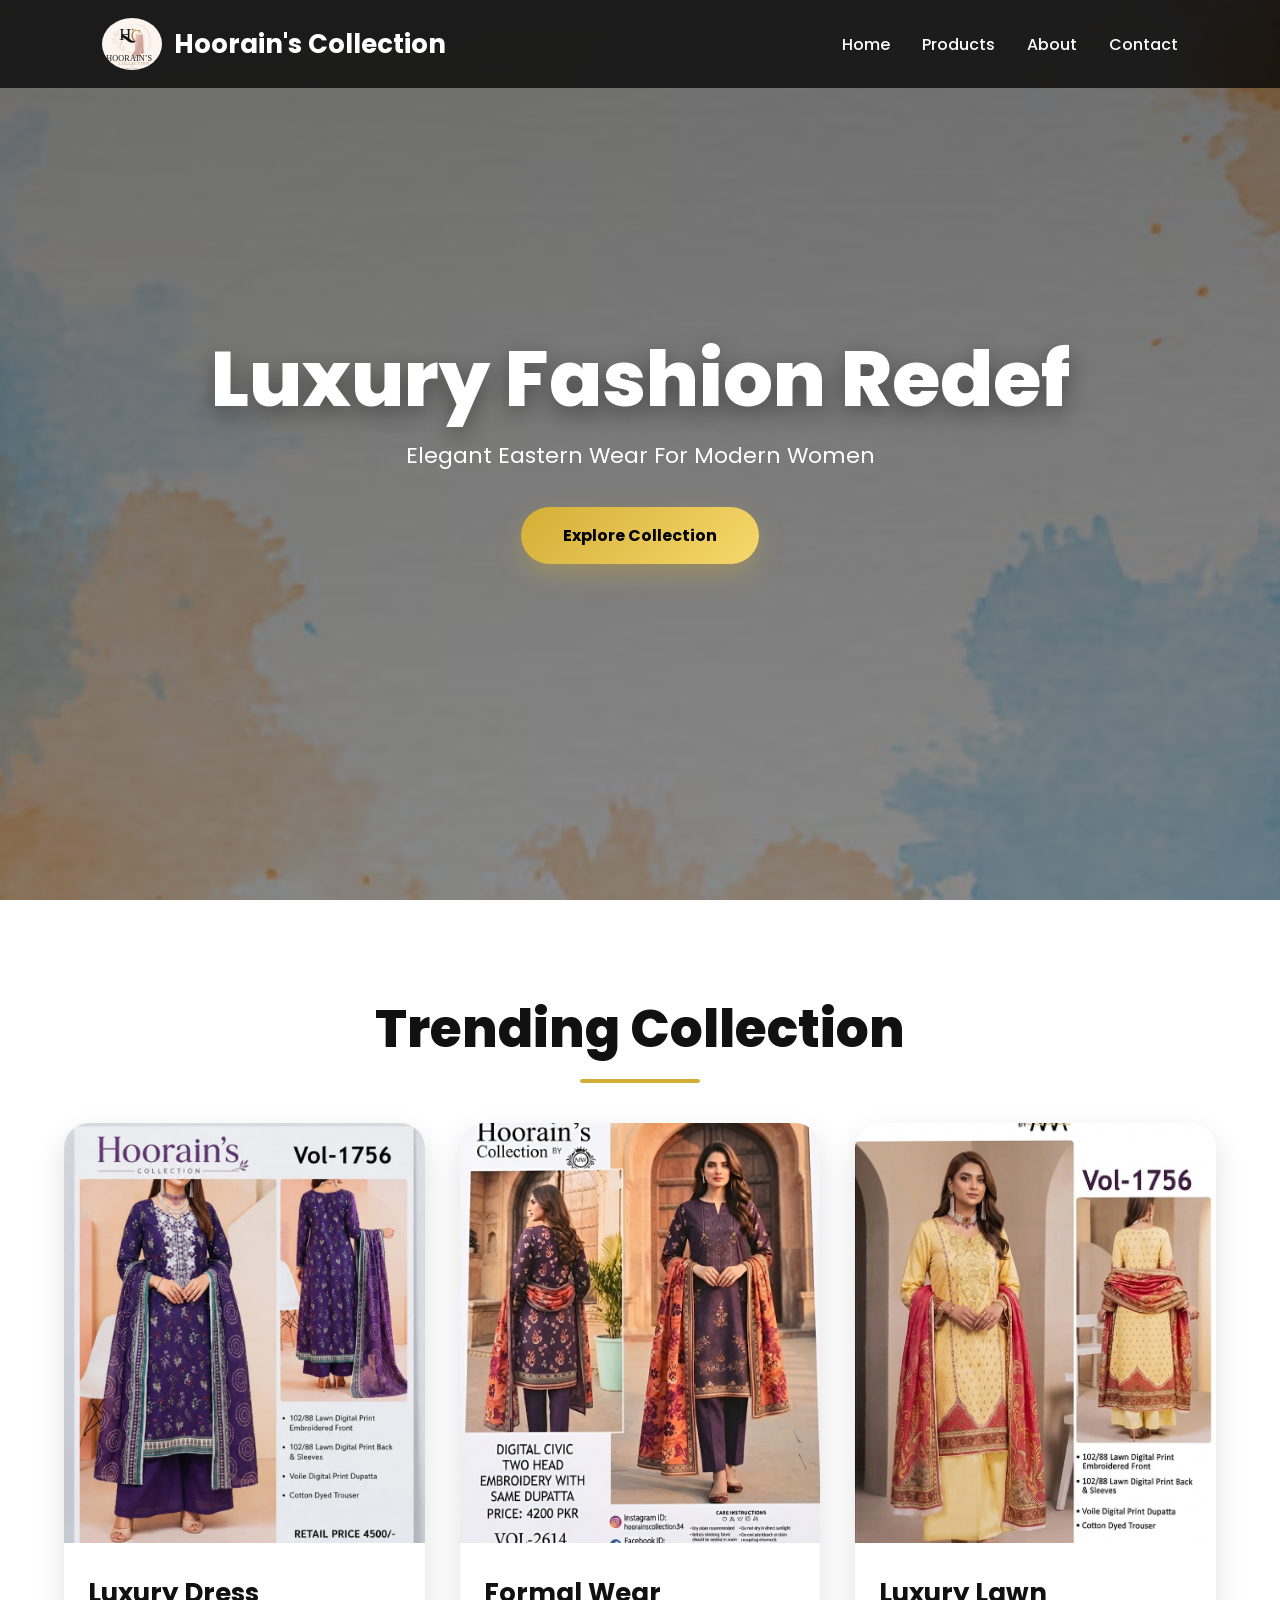
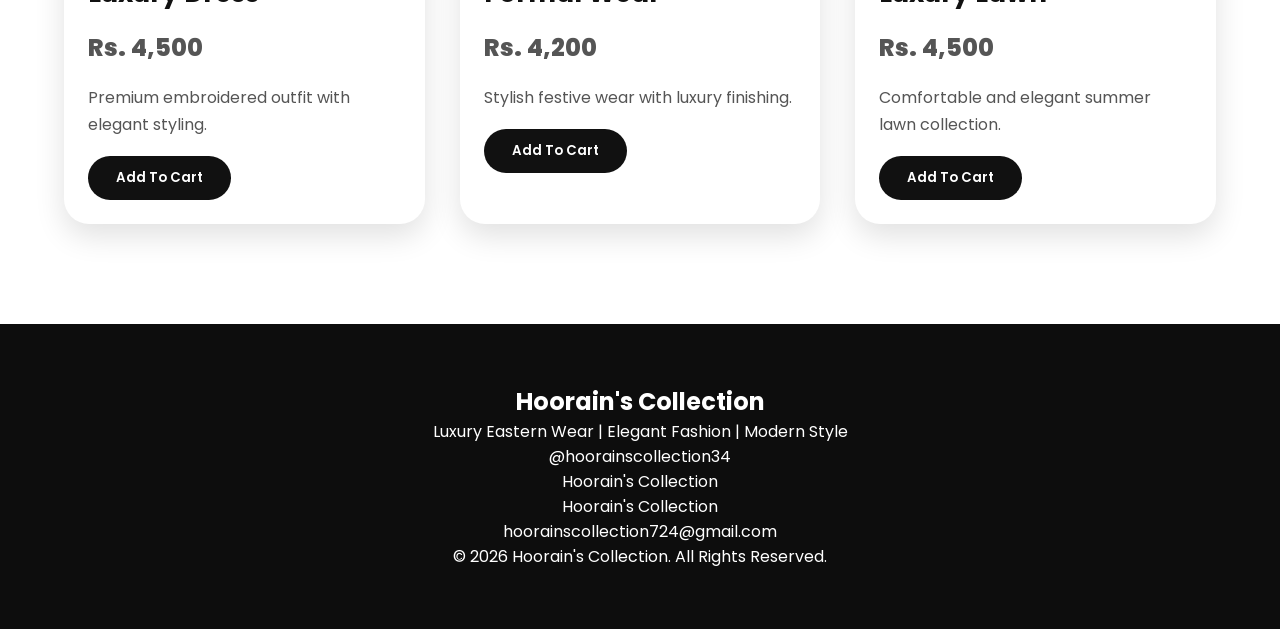
<file: index.html>
<!DOCTYPE html>
<html lang="en">
<head>
<meta charset="UTF-8">
<meta name="viewport" content="width=device-width, initial-scale=1.0">
<title>Hoorain's Collection</title>
<link rel="stylesheet" href="style.css">
</head>
<body>

<header>
<div class="logo">
<img src="logo.svg">
<h2>Hoorain's Collection</h2>
</div>

<nav>
<a href="index.html">Home</a>
<a href="products.html">Products</a>
<a href="about.html">About</a>
<a href="contact.html">Contact</a>
</nav>
</header>

<section class="hero">
<div class="hero-content">
<h1>Luxury Fashion Redefined</h1>
<p>Elegant Eastern Wear For Modern Women</p>
<a href="products.html" class="btn">Explore Collection</a>
</div>
</section>

<h2 class="section-title">Trending Collection</h2>

<section class="products">

<div class="card">
<img src="AizaC.jpeg">
<div class="card-content">
<h3>Luxury Dress</h3>
<p class="price">Rs. 4,500</p>
<p>Premium embroidered outfit with elegant styling.</p>
<button class="buy-btn">Add To Cart</button>
</div>
</div>

<div class="card">
<img src="PurpleC.jpeg">
<div class="card-content">
<h3>Formal Wear</h3>
<p class="price">Rs. 4,200</p>
<p>Stylish festive wear with luxury finishing.</p>
<button class="buy-btn">Add To Cart</button>
</div>
</div>

<div class="card">
<img src="YC Card.png">
<div class="card-content">
<h3>Luxury Lawn</h3>
<p class="price">Rs. 4,500</p>
<p>Comfortable and elegant summer lawn collection.</p>
<button class="buy-btn">Add To Cart</button>
</div>
</div>
</section>

<!-- Font Awesome Icons -->

<footer class="footer">

    <div class="footer-content">

        <h2>Hoorain's Collection</h2>
        <p class="footer-text">
            Luxury Eastern Wear | Elegant Fashion | Modern Style
        </p>

        <div class="social-icons">

            <a href="https://instagram.com/hoorainscollection34" target="_blank">
                <i class="fab fa-instagram"></i>
            </a>

            <a href="#" target="_blank">
                <i class="fab fa-facebook-f"></i>
            </a>

            <a href="#" target="_blank">
                <i class="fab fa-tiktok"></i>
            </a>

            <a href="mailto:hoorainscollection724@gmail.com">
                <i class="fas fa-envelope"></i>
            </a>

        </div>

        <div class="footer-details">
            <p><i class="fab fa-instagram"></i> @hoorainscollection34</p>

            <p><i class="fab fa-facebook"></i> Hoorain's Collection</p>

            <p><i class="fab fa-tiktok"></i> Hoorain's Collection</p>

            <p><i class="fas fa-envelope"></i> hoorainscollection724@gmail.com</p>
        </div>

        <div class="footer-bottom">
            <p>
                © 2026 Hoorain's Collection. All Rights Reserved.
            </p>
        </div>

    </div>

</footer>

<script src="script.js"></script>
</body>
</html>
</file>
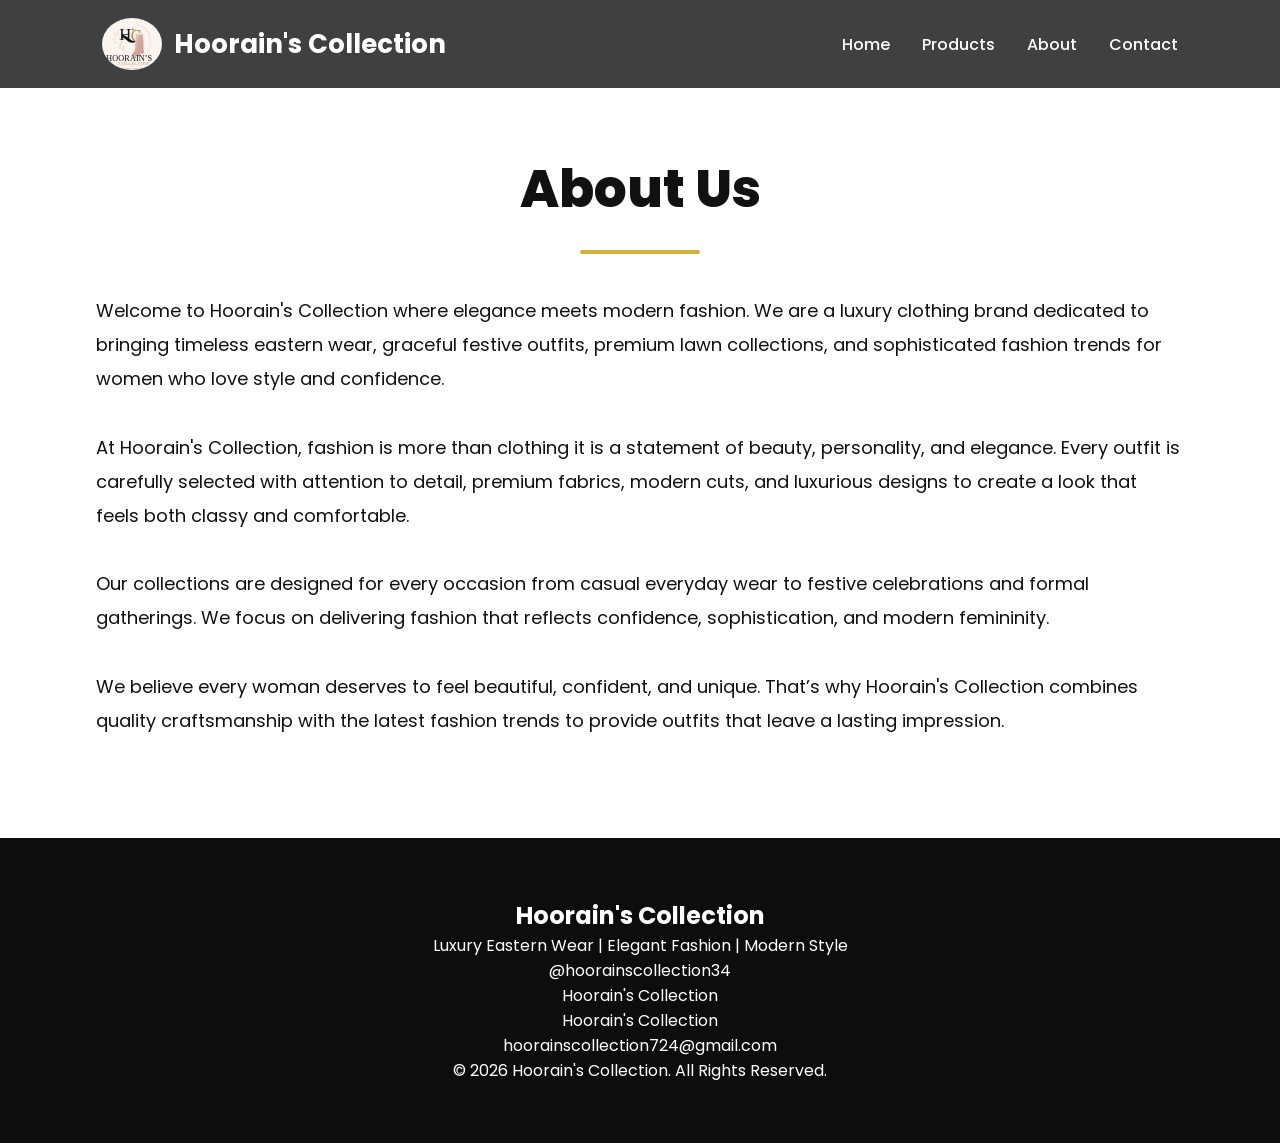
<file: about.html>
<!DOCTYPE html>
<html>
<head>
<title>About</title>
<link rel="stylesheet" href="style.css">
</head>
<body>

<header>
<div class="logo">
<img src="logo.svg">
<h2>Hoorain's Collection</h2>
</div>

<nav>
<a href="index.html">Home</a>
<a href="products.html">Products</a>
<a href="about.html">About</a>
<a href="contact.html">Contact</a>
</nav>
</header>

<section class="about">
<h2 class="section-title">About Us</h2>

<p>
Welcome to <span>Hoorain's Collection</span> where elegance meets modern fashion. 
            We are a luxury clothing brand dedicated to bringing timeless eastern wear, graceful festive outfits, premium lawn collections, and sophisticated fashion trends for women who love style and confidence.
</p>
</br>
 <p>
            At Hoorain's Collection, fashion is more than clothing it is a statement of beauty, personality, and elegance. Every outfit is carefully selected with attention to detail, premium fabrics, modern cuts, and luxurious designs to create a look that feels both classy and comfortable.
        </p>
</br>
        <p>
            Our collections are designed for every occasion from casual everyday wear to festive celebrations and formal gatherings. We focus on delivering fashion that reflects confidence, sophistication, and modern femininity.
        </p>
</br>
        <p>
            We believe every woman deserves to feel beautiful, confident, and unique. That’s why Hoorain's Collection combines quality craftsmanship with the latest fashion trends to provide outfits that leave a lasting impression.
        </p>


</section>

<!-- Font Awesome Icons -->

<footer class="footer">

    <div class="footer-content">

        <h2>Hoorain's Collection</h2>
        <p class="footer-text">
            Luxury Eastern Wear | Elegant Fashion | Modern Style
        </p>

        <div class="social-icons">

            <a href="https://instagram.com/hoorainscollection34" target="_blank">
                <i class="fab fa-instagram"></i>
            </a>

            <a href="#" target="_blank">
                <i class="fab fa-facebook-f"></i>
            </a>

            <a href="#" target="_blank">
                <i class="fab fa-tiktok"></i>
            </a>

            <a href="mailto:hoorainscollection724@gmail.com">
                <i class="fas fa-envelope"></i>
            </a>

        </div>

        <div class="footer-details">
            <p><i class="fab fa-instagram"></i> @hoorainscollection34</p>

            <p><i class="fab fa-facebook"></i> Hoorain's Collection</p>

            <p><i class="fab fa-tiktok"></i> Hoorain's Collection</p>

            <p><i class="fas fa-envelope"></i> hoorainscollection724@gmail.com</p>
        </div>

        <div class="footer-bottom">
            <p>
                © 2026 Hoorain's Collection. All Rights Reserved.
            </p>
        </div>

    </div>

</footer>

</body>
</html>
</file>
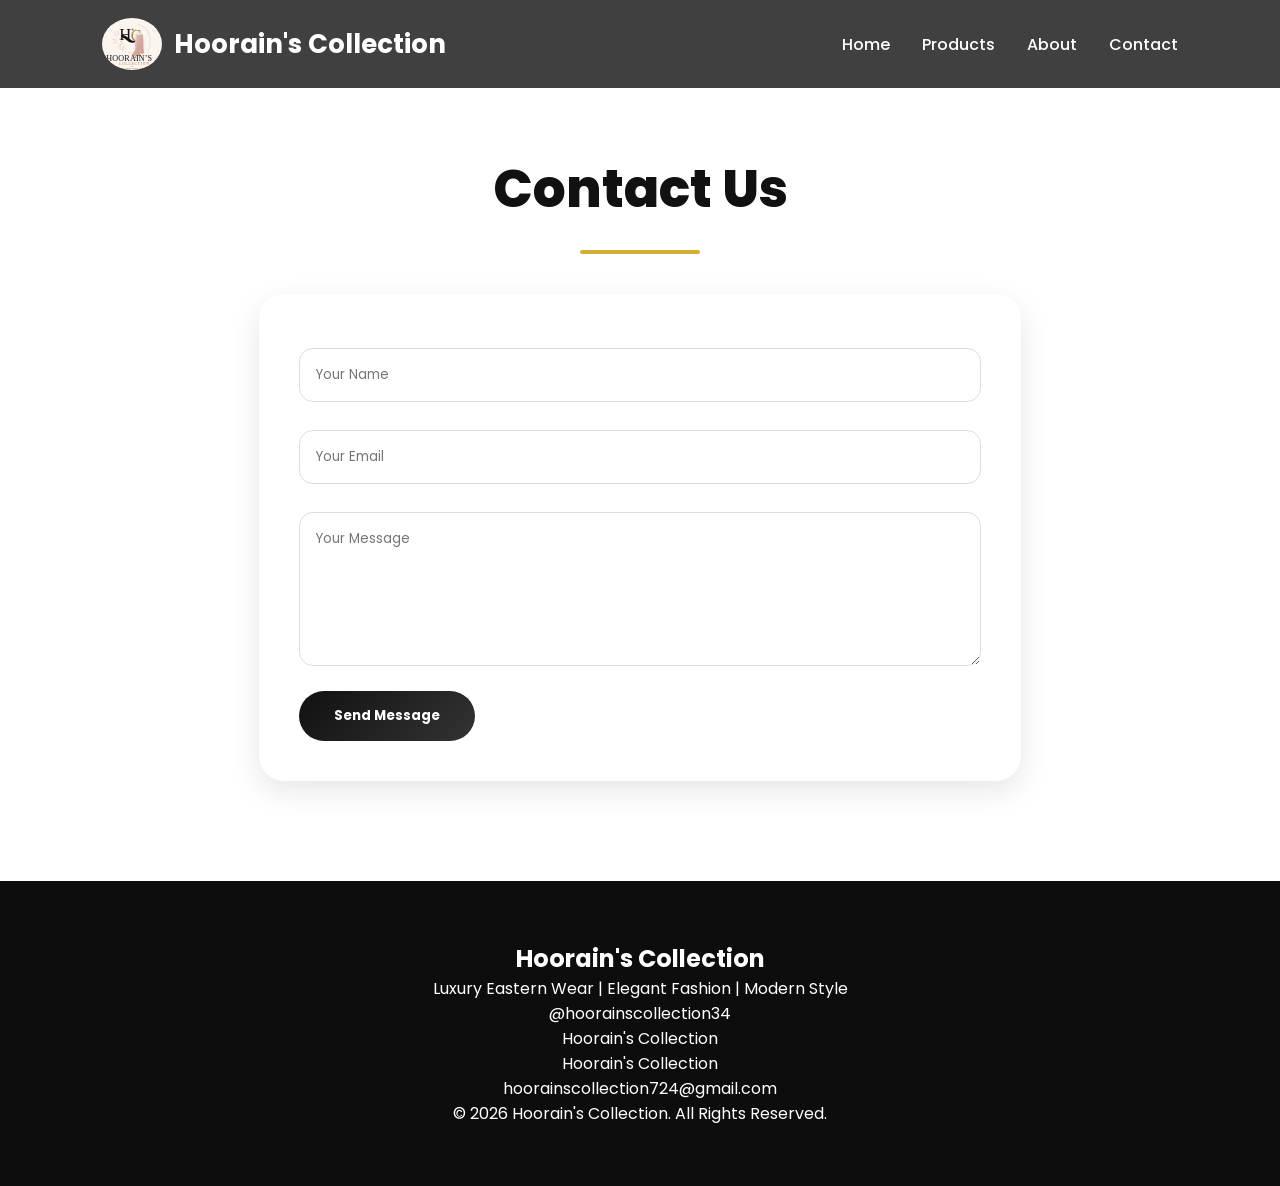
<file: contact.html>
<!DOCTYPE html>
<html>
<head>
<title>Contact</title>
<link rel="stylesheet" href="style.css">
</head>
<body>

<header>
<div class="logo">
<img src="logo.svg">
<h2>Hoorain's Collection</h2>
</div>

<nav>
<a href="index.html">Home</a>
<a href="products.html">Products</a>
<a href="about.html">About</a>
<a href="contact.html">Contact</a>
</nav>
</header>

<section class="contact">
<h2 class="section-title">Contact Us</h2>

<div class="contact-form">
<input type="text" placeholder="Your Name">
<input type="email" placeholder="Your Email">
<textarea rows="6" placeholder="Your Message"></textarea>
<button>Send Message</button>
</div>

</section>
<!-- Font Awesome Icons -->


<footer class="footer">

    <div class="footer-content">

        <h2>Hoorain's Collection</h2>
        <p class="footer-text">
            Luxury Eastern Wear | Elegant Fashion | Modern Style
        </p>

        <div class="social-icons">

            <a href="https://instagram.com/hoorainscollection34" target="_blank">
                <i class="fab fa-instagram"></i>
            </a>

            <a href="#" target="_blank">
                <i class="fab fa-facebook-f"></i>
            </a>

            <a href="#" target="_blank">
                <i class="fab fa-tiktok"></i>
            </a>

            <a href="mailto:hoorainscollection724@gmail.com">
                <i class="fas fa-envelope"></i>
            </a>

        </div>

        <div class="footer-details">
            <p><i class="fab fa-instagram"></i> @hoorainscollection34</p>

            <p><i class="fab fa-facebook"></i> Hoorain's Collection</p>

            <p><i class="fab fa-tiktok"></i> Hoorain's Collection</p>

            <p><i class="fas fa-envelope"></i> hoorainscollection724@gmail.com</p>
        </div>

        <div class="footer-bottom">
            <p>
                © 2026 Hoorain's Collection. All Rights Reserved.
            </p>
        </div>

    </div>

</footer>

</body>
</html>
</file>
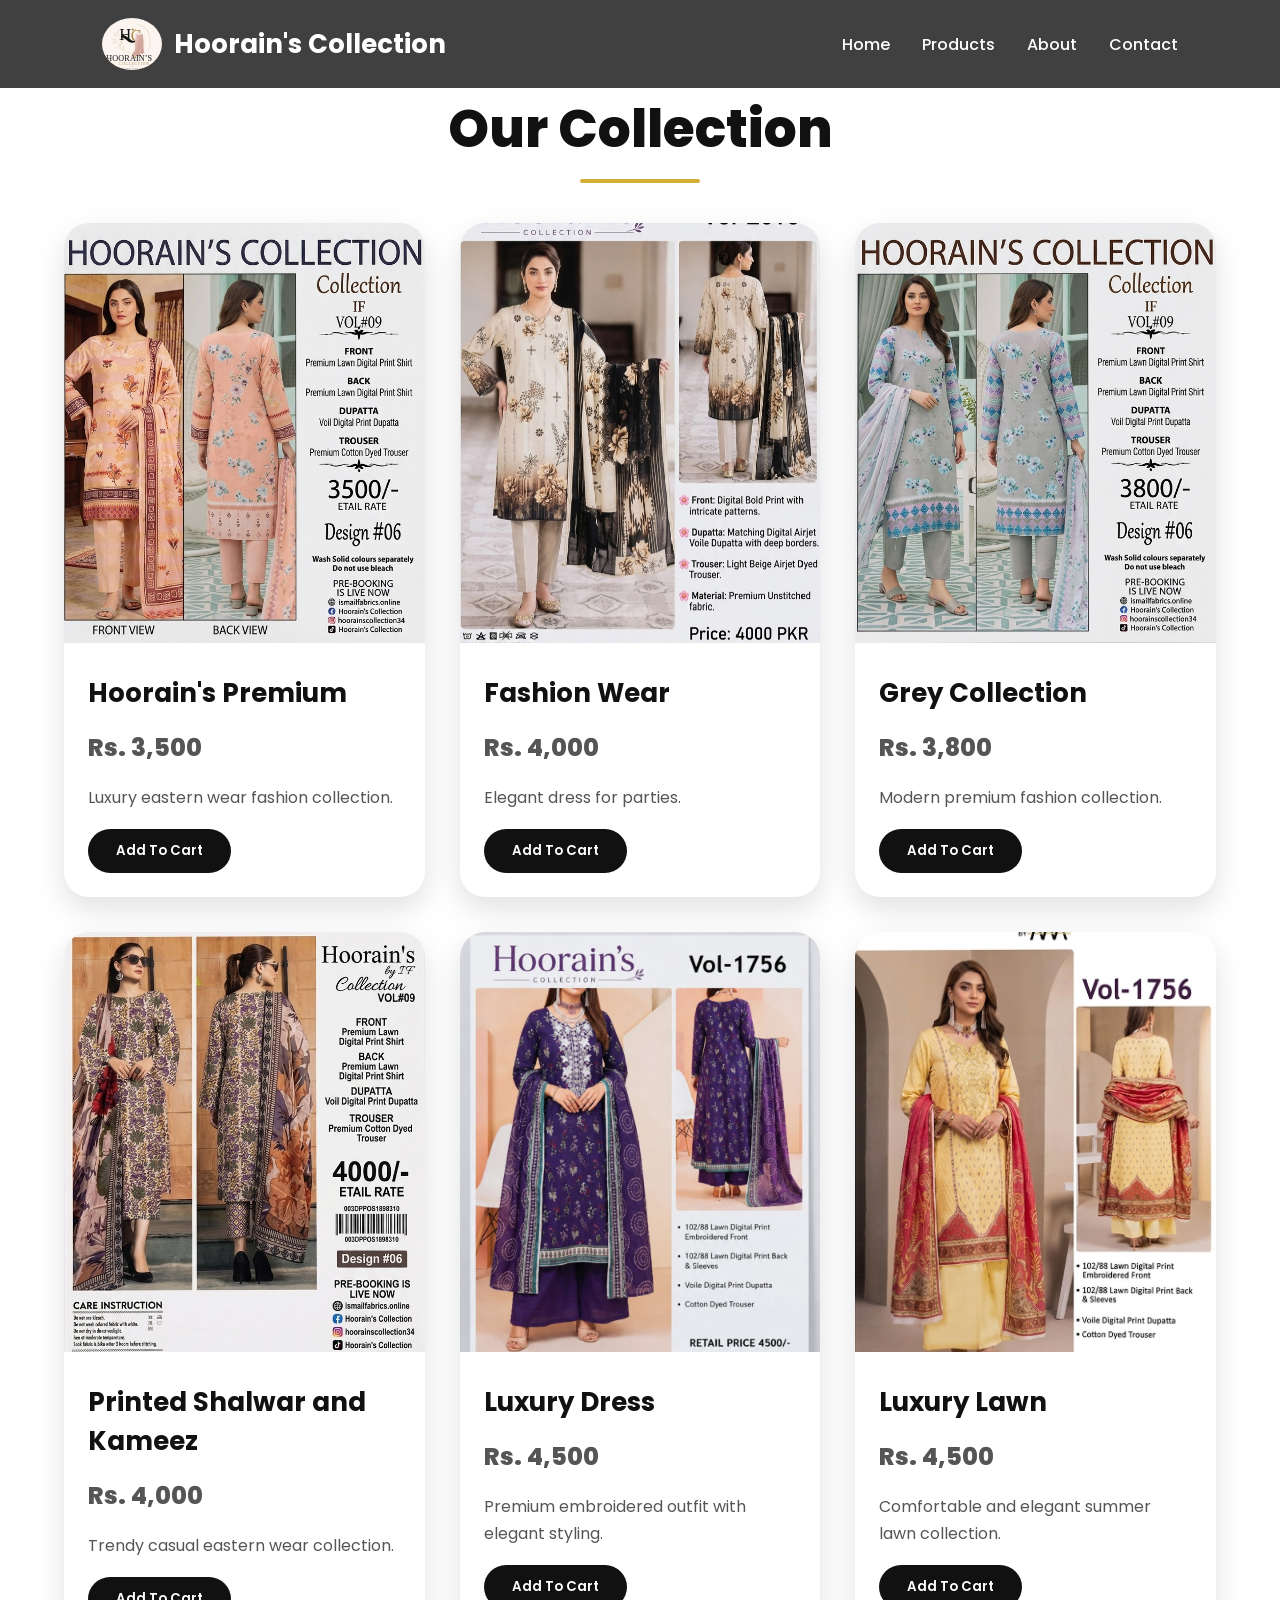
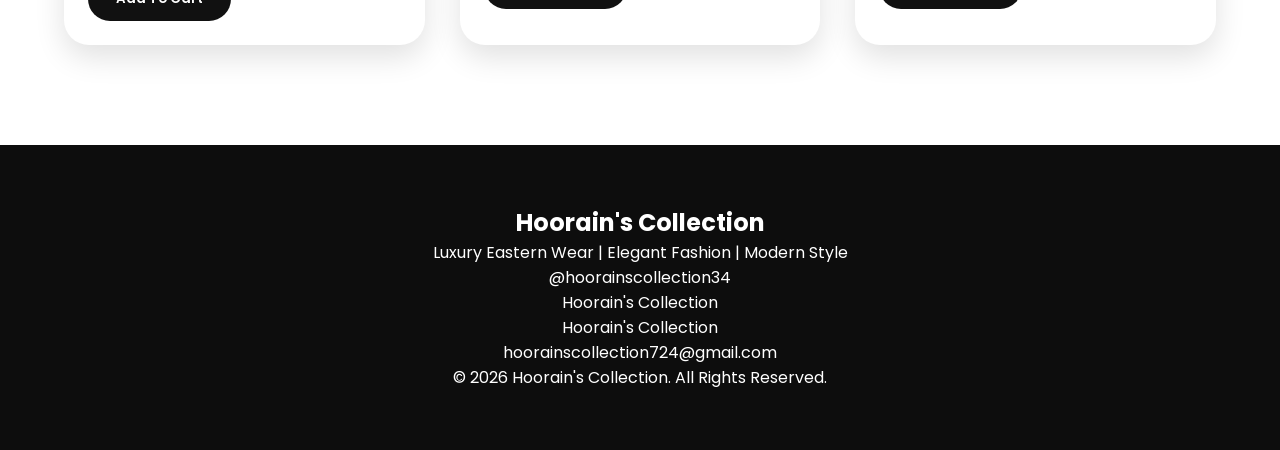
<file: products.html>
<!DOCTYPE html>
<html lang="en">
<head>
<meta charset="UTF-8">
<meta name="viewport" content="width=device-width, initial-scale=1.0">
<title>Products</title>
<link rel="stylesheet" href="style.css">
</head>
<body>

<header>
<div class="logo">
<img src="logo.svg">
<h2>Hoorain's Collection</h2>
</div>

<nav>
<a href="index.html">Home</a>
<a href="products.html">Products</a>
<a href="about.html">About</a>
<a href="contact.html">Contact</a>
</nav>
</header>

<h2 class="section-title">Our Collection</h2>

<section class="products">

<div class="card">
<img src="Sapphire1 Card.png">
<div class="card-content">
<h3>Hoorain's Premium</h3>
<p class="price">Rs. 3,500</p>
<p>Luxury eastern wear fashion collection.</p>
<button class="buy-btn">Add To Cart</button>
</div>
</div>

<div class="card">
<img src="LLC.jpeg">
<div class="card-content">
<h3> Fashion Wear </h3>
<p class="price">Rs. 4,000</p>
<p>Elegant dress for parties.</p>
<button class="buy-btn">Add To Cart</button>
</div>
</div>

<div class="card">
<img src="Aira Card.png">
<div class="card-content">
<h3>Grey Collection</h3>
<p class="price">Rs. 3,800</p>
<p>Modern premium fashion collection.</p>
<button class="buy-btn">Add To Cart</button>
</div>
</div>

<div class="card">
<img src="Maria B.png">
<div class="card-content">
<h3> Printed Shalwar and Kameez</h3>
<p class="price">Rs. 4,000</p>
<p>Trendy casual eastern wear collection.</p>
<button class="buy-btn">Add To Cart</button>
</div>
</div>

<div class="card">
<img src="AizaC.jpeg">
<div class="card-content">
<h3>Luxury Dress</h3>
<p class="price">Rs. 4,500</p>
<p>Premium embroidered outfit with elegant styling.</p>
<button class="buy-btn">Add To Cart</button>
</div>
</div>

<div class="card">
<img src="YC Card.png">
<div class="card-content">
<h3>Luxury Lawn</h3>
<p class="price">Rs. 4,500</p>
<p>Comfortable and elegant summer lawn collection.</p>
<button class="buy-btn">Add To Cart</button>
</div>
</div>

</section>
<!-- Font Awesome Icons -->

<footer class="footer">

    <div class="footer-content">

        <h2>Hoorain's Collection</h2>
        <p class="footer-text">
            Luxury Eastern Wear | Elegant Fashion | Modern Style
        </p>

        <div class="social-icons">

            <a href="https://instagram.com/hoorainscollection34" target="_blank">
                <i class="fab fa-instagram"></i>
            </a>

            <a href="#" target="_blank">
                <i class="fab fa-facebook-f"></i>
            </a>

            <a href="#" target="_blank">
                <i class="fab fa-tiktok"></i>
            </a>

            <a href="mailto:hoorainscollection724@gmail.com">
                <i class="fas fa-envelope"></i>
            </a>

        </div>

        <div class="footer-details">
            <p><i class="fab fa-instagram"></i> @hoorainscollection34</p>

            <p><i class="fab fa-facebook"></i> Hoorain's Collection</p>

            <p><i class="fab fa-tiktok"></i> Hoorain's Collection</p>

            <p><i class="fas fa-envelope"></i> hoorainscollection724@gmail.com</p>
        </div>

        <div class="footer-bottom">
            <p>
                © 2026 Hoorain's Collection. All Rights Reserved.
            </p>
        </div>

    </div>

</footer>

<script src="script.js"></script>
</body>
</html>
</file>
<file: style.css>
@import url('https://fonts.googleapis.com/css2?family=Poppins:wght@300;400;500;600;700;800&display=swap');

*{
    margin:0;
    padding:0;
    box-sizing:border-box;
    font-family:'Poppins', sans-serif;
    scroll-behavior:smooth;
}

:root{
    --primary:#d4af37;
    --dark:#111;
    --light:#ffffff;
    --gray:#f7f7f7;
}

body{
    background:var(--light);
    color:var(--dark);
    overflow-x:hidden;
}

/* Header */
header{
    width:100%;
    padding:18px 8%;
    display:flex;
    justify-content:space-between;
    align-items:center;
    position:fixed;
    top:0;
    z-index:1000;
    background:rgba(0,0,0,0.75);
    backdrop-filter:blur(12px);transition:0.4s ease;
}

.logo{
    display:flex;
    align-items:center;
    gap:12px;
}

.logo img{
    width:60px;
    border-radius:50%;
}

.logo h2{
    color:white;
    font-size:26px;
    font-weight:700;
}

nav a{
    color:white;
    text-decoration:none;
    margin-left:28px;
    font-weight:500;
    position:relative;
    transition:0.3s;
}nav a::after{
    content:'';
    position:absolute;
    left:0;
    bottom:-6px;
    width:0;
    height:2px;
    background:var(--primary);
    transition:0.4s;
}

nav a:hover::after{
    width:100%;
}

nav a:hover{
    color:var(--primary);
}

/* Hero */
.hero {
    height: 100vh;
    min-height: 500px; /* prevents it from becoming too small */
    
    background:
    linear-gradient(rgba(0,0,0,0.55), rgba(0,0,0,0.45)),
    url('Banner\ 3.avif');
    
    background-size: cover;
    background-position: center;
    background-repeat: no-repeat;

    display: flex;
    justify-content: center;
    align-items: center;
    text-align: center;
    color: white;
}

.hero-content{
    animation:fadeUp 1.3s ease;
}

.hero-content h1{
    font-size:78px;
    font-weight:800;
    margin-bottom:18px;
    line-height:1.1;
    text-shadow:0 8px 25px rgba(0,0,0,0.4);
}

.hero-content p{
    font-size:22px;
    margin-bottom:35px;
}

.btn{
    display:inline-block;
    padding:16px 42px;
    background:linear-gradient(135deg, var(--primary), #f7d86c);
    color:black;
    text-decoration:none;
    border-radius:50px;
    font-weight:700;
    transition:0.4s ease;
    box-shadow:0 10px 25px rgba(212,175,55,0.35);
}

.btn:hover{
    transform:translateY(-6px) scale(1.04);
}
/* Titles */
.section-title{
    text-align:center;
    font-size:52px;
    margin:90px 0 55px;
    font-weight:800;
    position:relative;
}

.section-title::after{
    content:'';
    width:120px;
    height:4px;
    background:var(--primary);
    position:absolute;
    bottom:-15px;
    left:50%;
    transform:translateX(-50%);
    border-radius:20px;
}

/* Products */
.products{
    width:90%;
    margin:auto;
    display:grid;
    grid-template-columns:repeat(auto-fit, minmax(300px,1fr));
    gap:35px;
    padding-bottom:100px;
}
.card{
    background:white;
    border-radius:25px;
    overflow:hidden;
    box-shadow:0 12px 30px rgba(0,0,0,0.12);
    transition:0.5s ease;
    position:relative;
}

.card:hover{
    transform:translateY(-14px);
}

.card img{
    width:100%;
    height:420px;
    object-fit:cover;
    transition:0.5s;
}

.card:hover img{
    transform:scale(1.08);
}

.card-content{
    padding:24px;
}

.card-content h3{
    font-size:26px;
    margin-bottom:10px;
}
.card-content p{
    line-height:1.7;
    color:#555;
}

.price{
    color:var(--primary);
    font-size:24px;
    font-weight:800;
    margin:15px 0;
}

.buy-btn{
    margin-top:18px;
    padding:12px 28px;
    border:none;
    border-radius:40px;
    background:var(--dark);
    color:white;
    cursor:pointer;
    font-weight:600;
    transition:0.4s;
}

.buy-btn:hover{
    background:var(--primary);
    color:black;
    transform:scale(1.05);
}
/* About & Contact */
.about,
.contact{
    width:85%;
    margin:140px auto 100px;
    line-height:1.9;
    font-size:18px;
}

.contact-form{
    width:70%;
    margin:auto;
    background:white;
    padding:40px;
    border-radius:25px;
    box-shadow:0 10px 30px rgba(0,0,0,0.1);
}

.contact-form input,
.contact-form textarea{
    width:100%;
    padding:16px;
    margin:14px 0;
    border-radius:14px;
    border:1px solid #ddd;
    outline:none;
    transition:0.3s;
}
.contact-form input:focus,
.contact-form textarea:focus{
    border-color:var(--primary);
    box-shadow:0 0 12px rgba(212,175,55,0.3);
}

.contact-form button{
    padding:15px 35px;
    border:none;
    border-radius:40px;
    background:linear-gradient(135deg, #111, #333);
    color:white;
    font-weight:700;
    cursor:pointer;
    transition:0.4s;
}

.contact-form button:hover{
    background:linear-gradient(135deg, var(--primary), #f7d86c);
    color:black;
}

/* Footer */
footer{
    background:#0d0d0d;
    color:white;
    text-align:center;
    padding:60px 20px;
}

footer h3{
    font-size:32px;
    margin-bottom:20px;
}
.socials p{
    margin:12px 0;
    color:#ccc;
    transition:0.3s;
}

.socials p:hover{
    color:var(--primary);
}

/* Scrollbar */
::-webkit-scrollbar{
    width:10px;
}

::-webkit-scrollbar-thumb{
    background:var(--primary);
    border-radius:20px;
}

/* Animation */
@keyframes fadeUp{
    from{
        opacity:0;
        transform:translateY(50px);
    }
    to{
        opacity:1;
        transform:translateY(0);
    }
}
/* =========================
   RESPONSIVE DESIGN
========================= */

/* Large Screens */
@media(max-width:1200px){

    .hero-content h1{
        font-size:60px;
    }

    .products{
        grid-template-columns:repeat(3,1fr);
    }
}

/* Tablets */
@media(max-width:992px){

    header{
        padding:16px 5%;
    }

    .hero{
        padding:0 30px;
        text-align:center;
    }

    .hero-content h1{
        font-size:52px;
        line-height:1.2;
    }  .hero-content p{
        font-size:19px;
    }

    .products{
        grid-template-columns:repeat(2,1fr);
        gap:25px;
    }

    .contact-form{
        width:90%;
    }

    .section-title{
        font-size:42px;
    }
}

/* Mobile Devices */
@media(max-width:768px){

    /* Header */
    header{
        flex-direction:column;
        padding:15px 20px;
        gap:15px;
    }
 nav{
        display:flex;
        flex-wrap:wrap;
        justify-content:center;
        gap:15px;
    }

    nav a{
        margin:0;
        font-size:15px;
    }

    /* Hero */
    .hero{
        height:100vh;
        padding:0 20px;
    }

    .hero-content{
        width:100%;
    }

    .hero-content h1{
        font-size:38px;
        line-height:1.2;
    }

    .hero-content p{
        font-size:16px;
        margin-bottom:28px;
    }
 .btn{
        padding:14px 32px;
        font-size:15px;
    }

    /* Section Titles */
    .section-title{
        font-size:34px;
        margin:70px 0 40px;
    }

    .section-title::after{
        width:90px;
    }

    /* Product Grid */
    .products{
        width:92%;
        grid-template-columns:1fr;
        gap:28px;
    }

    .card{
        border-radius:20px;
    }

    .card img{
        height:340px;
    }
 .card-content{
        padding:20px;
    }

    .card-content h3{
        font-size:22px;
    }

    .price{
        font-size:22px;
    }

    .buy-btn{
        width:100%;
        padding:14px;
        font-size:15px;
    }

    /* About & Contact */
    .about,
    .contact{
        width:92%;
        margin:120px auto 80px;
    }

    .about-content{
        padding:28px;
    }

    .about-content p{
        font-size:16px;
        line-height:1.8;
    } .about-highlight{
        font-size:19px;
    }

    /* Contact Form */
    .contact-form{
        width:100%;
        padding:25px;
        border-radius:20px;
    }

    .contact-form input,
    .contact-form textarea{
        padding:14px;
        font-size:15px;
    }

    .contact-form button{
        width:100%;
        padding:15px;
        font-size:15px;
    }

    /* Footer */
    footer{
        padding:50px 20px 25px;
    }

    footer h3{
        font-size:28px;
    } .social-icons{
        flex-wrap:wrap;
        gap:15px;
    }

    .social-icons a{
        width:50px;
        height:50px;
        font-size:20px;
    }

    .footer-details p{
        font-size:15px;
    }

    .footer-bottom p{
        font-size:13px;
    }
}

/* Small Mobile Devices */
@media(max-width:480px){

    .hero-content h1{
        font-size:30px;
    }

    .hero-content p{
        font-size:15px;
    } .section-title{
        font-size:28px;
    }

    .card img{
        height:300px;
    }

    .logo h2{
        font-size:20px;
    }

    nav{
        gap:10px;
    }

    nav a{
        font-size:14px;
    }
}
</file>
